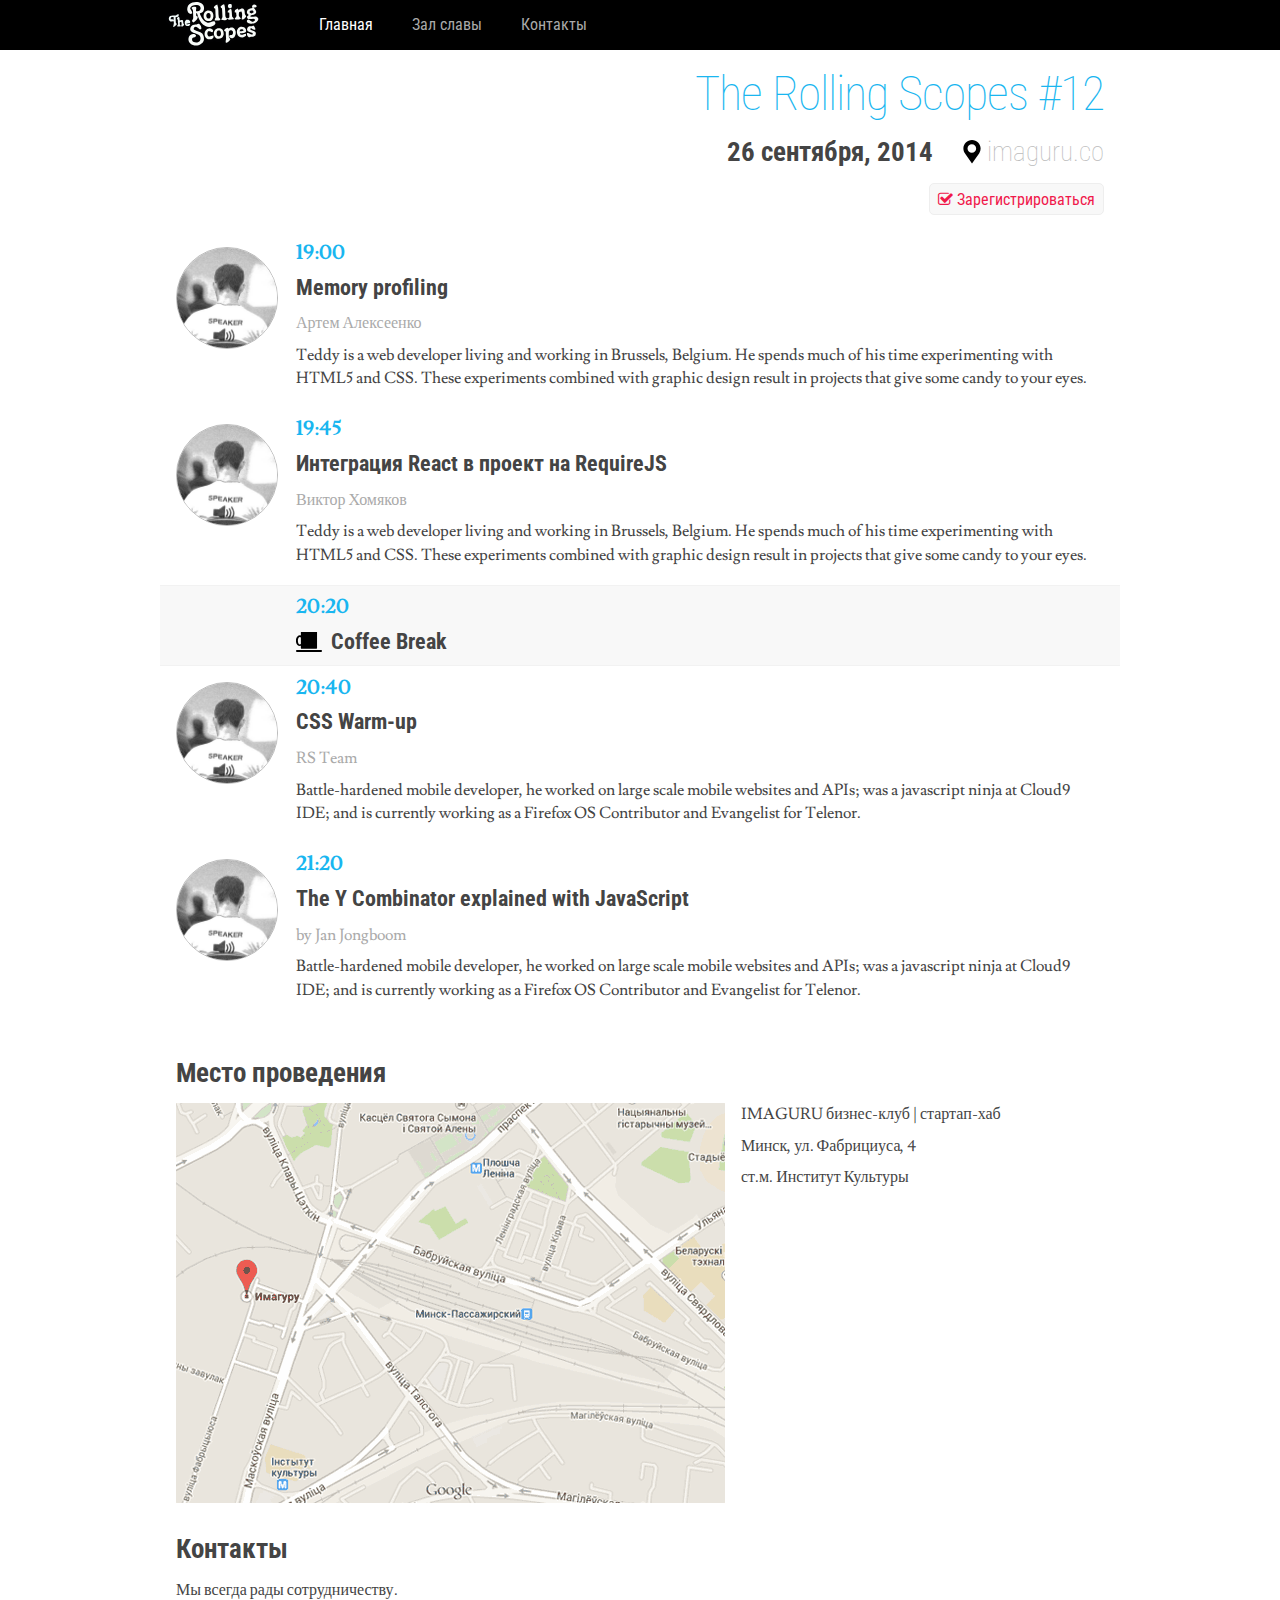
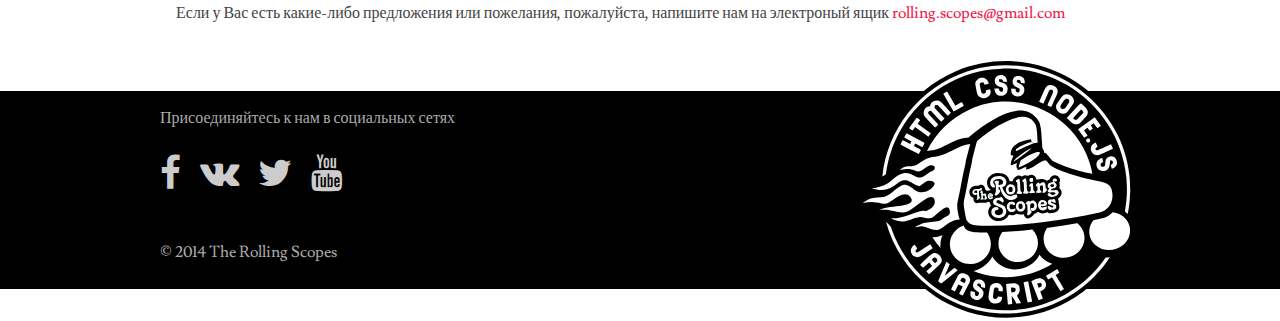
<file: app/index.html>
<!doctype html>
<html class="no-js">
<head>
    <meta charset="utf-8">
    <title>RS | Главная</title>
    <meta name="description" content="">
    <meta name="viewport" content="width=device-width">
    <link rel="shortcut icon" href="favicon.ico">
    <!-- Place favicon.ico and apple-touch-icon.png in the root directory -->
    <!-- build:css(.) styles/vendor.css -->
    <!-- bower:css -->

    <!-- endbower -->
    <!-- endbuild -->
    <!-- build:css(.tmp) styles/main.css -->
    <link rel="stylesheet" href="styles/main.css">
    <link media="all" type="text/css" rel="stylesheet" href="styles/media-queries.css"/>
    <link href='http://fonts.googleapis.com/css?family=Lusitana:400,700' rel='stylesheet' type='text/css'>
    <link href='http://fonts.googleapis.com/css?family=Roboto+Condensed:400,700' rel='stylesheet' type='text/css'>
    <link href="http://maxcdn.bootstrapcdn.com/font-awesome/4.2.0/css/font-awesome.min.css" rel="stylesheet">
    <!-- endbuild -->
</head>
<body>
<!--[if lt IE 10]>
<p class="browsehappy">You are using an <strong>outdated</strong> browser. Please <a href="http://browsehappy.com/">upgrade
    your browser</a> to improve your experience.</p>
<![endif]-->

<header>
    <div class="header-wrap">
        <a class="logo" href="http://rollingscopes.com/"> </a>
        <a id="nav-btn" onclick="toggleClass()" href="javascript:void(0);" class="nav-btn">&#x2261;</a>
        <nav id="nav" class="vertical-mode-closed">
            <ul class="nav">
                <li class="active"><a href="index.html">Главная</a></li>
                <li><a href="hall-of-fame.html">Зал славы</a></li>
                <li><a href="#contacts">Контакты</a></li>
            </ul>
        </nav>

        <a class="logo-a" href="http://rollingscopes.com/"> </a>

    </div>
</header>
<section class="banner">

    <h1>The Rolling Scopes #12</h1>

    <h2>26 сентября, 2014<a class="location" href="http://imaguru.co/ru">imaguru.co</a></h2>

    <p><a class="register-button" href="#"><i class="fa fa-check-square-o"></i> Зарегистрироваться</a></p>

</section>

<section class="schedule">
    <ul class="schedule-full">
        <li>
            <img class="speaker-photo" src="images/unknown_speaker.jpg" alt="photo speaker"/>

            <p class="time">19:00</p>

            <h3>Memory profiling</h3>

            <p class="speaker-name">Артем Алексеенко</p>

            <p>Teddy is a web developer living and working in Brussels, Belgium. He spends much of his time
                experimenting with HTML5 and CSS. These experiments combined with graphic design result in projects that
                give some candy to your eyes.</p>
        </li>
        <li>
            <img class="speaker-photo" src="images/unknown_speaker.jpg" alt="photo speaker"/>

            <p class="time">19:45</p>

            <h3>Интеграция React в проект на RequireJS</h3>

            <p class="speaker-name">Виктор Хомяков</p>

            <p>Teddy is a web developer living and working in Brussels, Belgium. He spends much of his time
                experimenting with HTML5 and CSS. These experiments combined with graphic design result in projects that
                give some candy to your eyes.</p>
        </li>
        <li class="break">
            <p class="time">20:20 </p>

            <h3><span class="icon-coffee">&nbsp;</span> Coffee Break</h3>
        </li>
        <li>
            <img class="speaker-photo" src="images/unknown_speaker.jpg" alt="photo speaker"/>

            <p class="time">20:40</p>

            <h3>CSS Warm-up</h3>

            <p class="speaker-name">RS Team</p>

            <p>Battle-hardened mobile developer, he worked on large scale mobile websites and APIs; was a javascript
                ninja at Cloud9 IDE; and is currently working as a Firefox OS Contributor and Evangelist for
                Telenor.</p>
        </li>
        <li>
            <img class="speaker-photo" src="images/unknown_speaker.jpg" alt="photo speaker"/>

            <p class="time">21:20</p>

            <h3>The Y Combinator explained with JavaScript</h3>

            <p class="speaker-name">by Jan Jongboom</p>

            <p>Battle-hardened mobile developer, he worked on large scale mobile websites and APIs; was a javascript
                ninja at Cloud9 IDE; and is currently working as a Firefox OS Contributor and Evangelist for
                Telenor.</p>
        </li>
    </ul>
</section>
<section>
    <h2>Место проведения</h2>
    <a class="map" href="https://goo.gl/maps/QemGL"><img src="images/imaguru_map.png" alt="Imaguru map"/></a>

    <p>IMAGURU бизнес-клуб | стартап-хаб </p>

    <p>Минск, ул. Фабрициуса, 4 </p>

    <p>ст.м. Институт Культуры</p>
</section>

<section>
    <h2>Контакты</h2>
    <p>Мы всегда рады сотрудничеству. <br /> Если у Вас есть какие-либо предложения или пожелания, пожалуйста, напишите нам на электроный ящик
        <a name="contacts" href="mailto:rolling.scopes@gmail.com">rolling.scopes@gmail.com</a>
    </p>
</section>

<footer>
    <div class="footer-nav-wrap">
        <p>Присоединяйтесь к нам в социальных сетях</p>
        <ul class="contacts-nav">
            <li><a href="https://www.facebook.com/groups/TheRollingScopes/"><i class="fa fa-facebook"></i></a></li>
            <li><a href="http://vk.com/therollingscopes"><i class="fa fa-vk"></i></a></li>
            <li><a href="https://twitter.com/rollingscopes"><i class="fa fa-twitter"></i></a></li>
            <li><a href="https://www.youtube.com/user/therollingscopes"><i class="fa fa-youtube"></i></a></li>
        </ul>
        <a href="http://rollingscopes.com/" class="footer-logo"></a>
        <p class="copy">&copy; 2014 The Rolling Scopes </p>
    </div>
</footer>


<!-- build:js(.) scripts/vendor.js -->
<!-- bower:js -->
<!-- endbower -->
<!-- endbuild -->

<!-- Google Analytics: change UA-XXXXX-X to be your site's ID. -->
<!--script>
    (function (b, o, i, l, e, r) {
        b.GoogleAnalyticsObject = l;
        b[l] || (b[l] =
                function () {
                    (b[l].q = b[l].q || []).push(arguments)
                });
        b[l].l = +new Date;
        e = o.createElement(i);
        r = o.getElementsByTagName(i)[0];
        e.src = '//www.google-analytics.com/analytics.js';
        r.parentNode.insertBefore(e, r)
    }(window, document, 'script', 'ga'));
    ga('create', 'UA-XXXXX-X');
    ga('send', 'pageview');
</script-->

<!-- build:js({app,.tmp}) scripts/main.js -->
<script src="scripts/main.js"></script>
<!-- endbuild -->


</body>
</html>
</file>
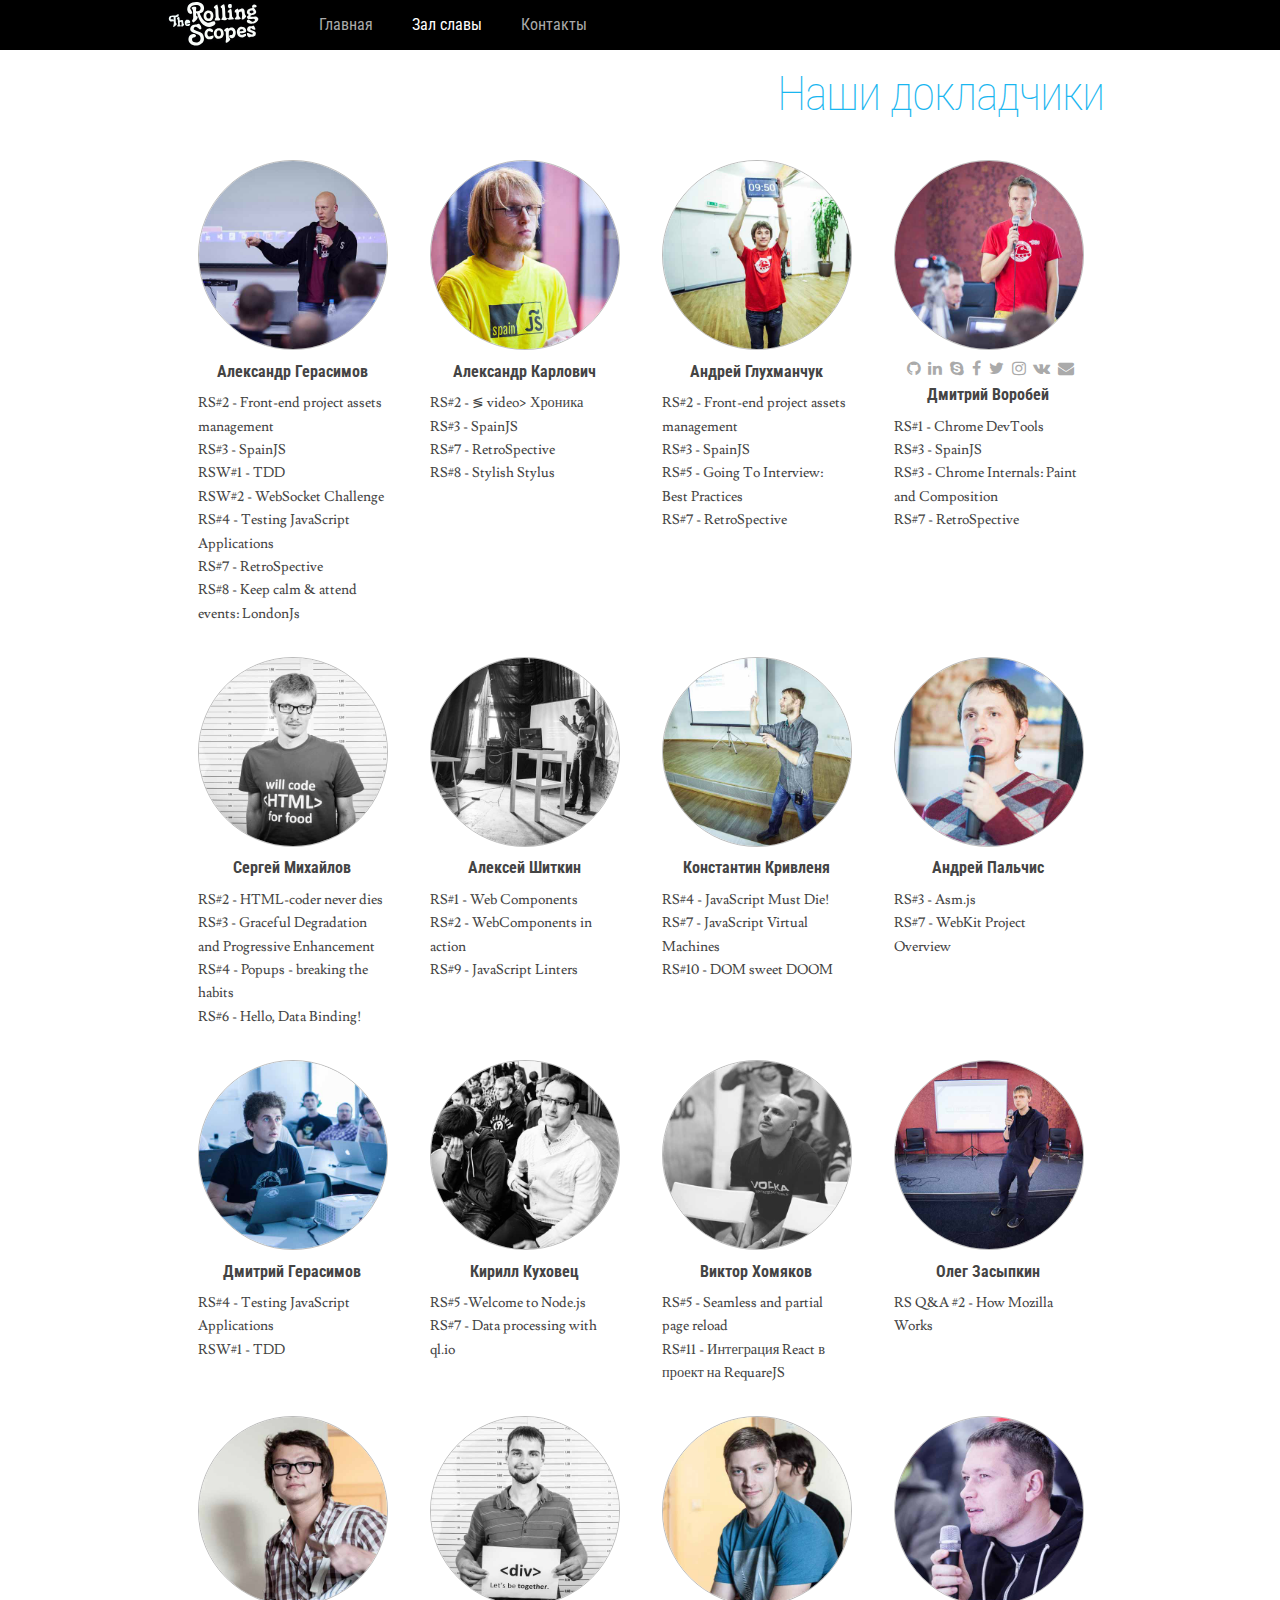
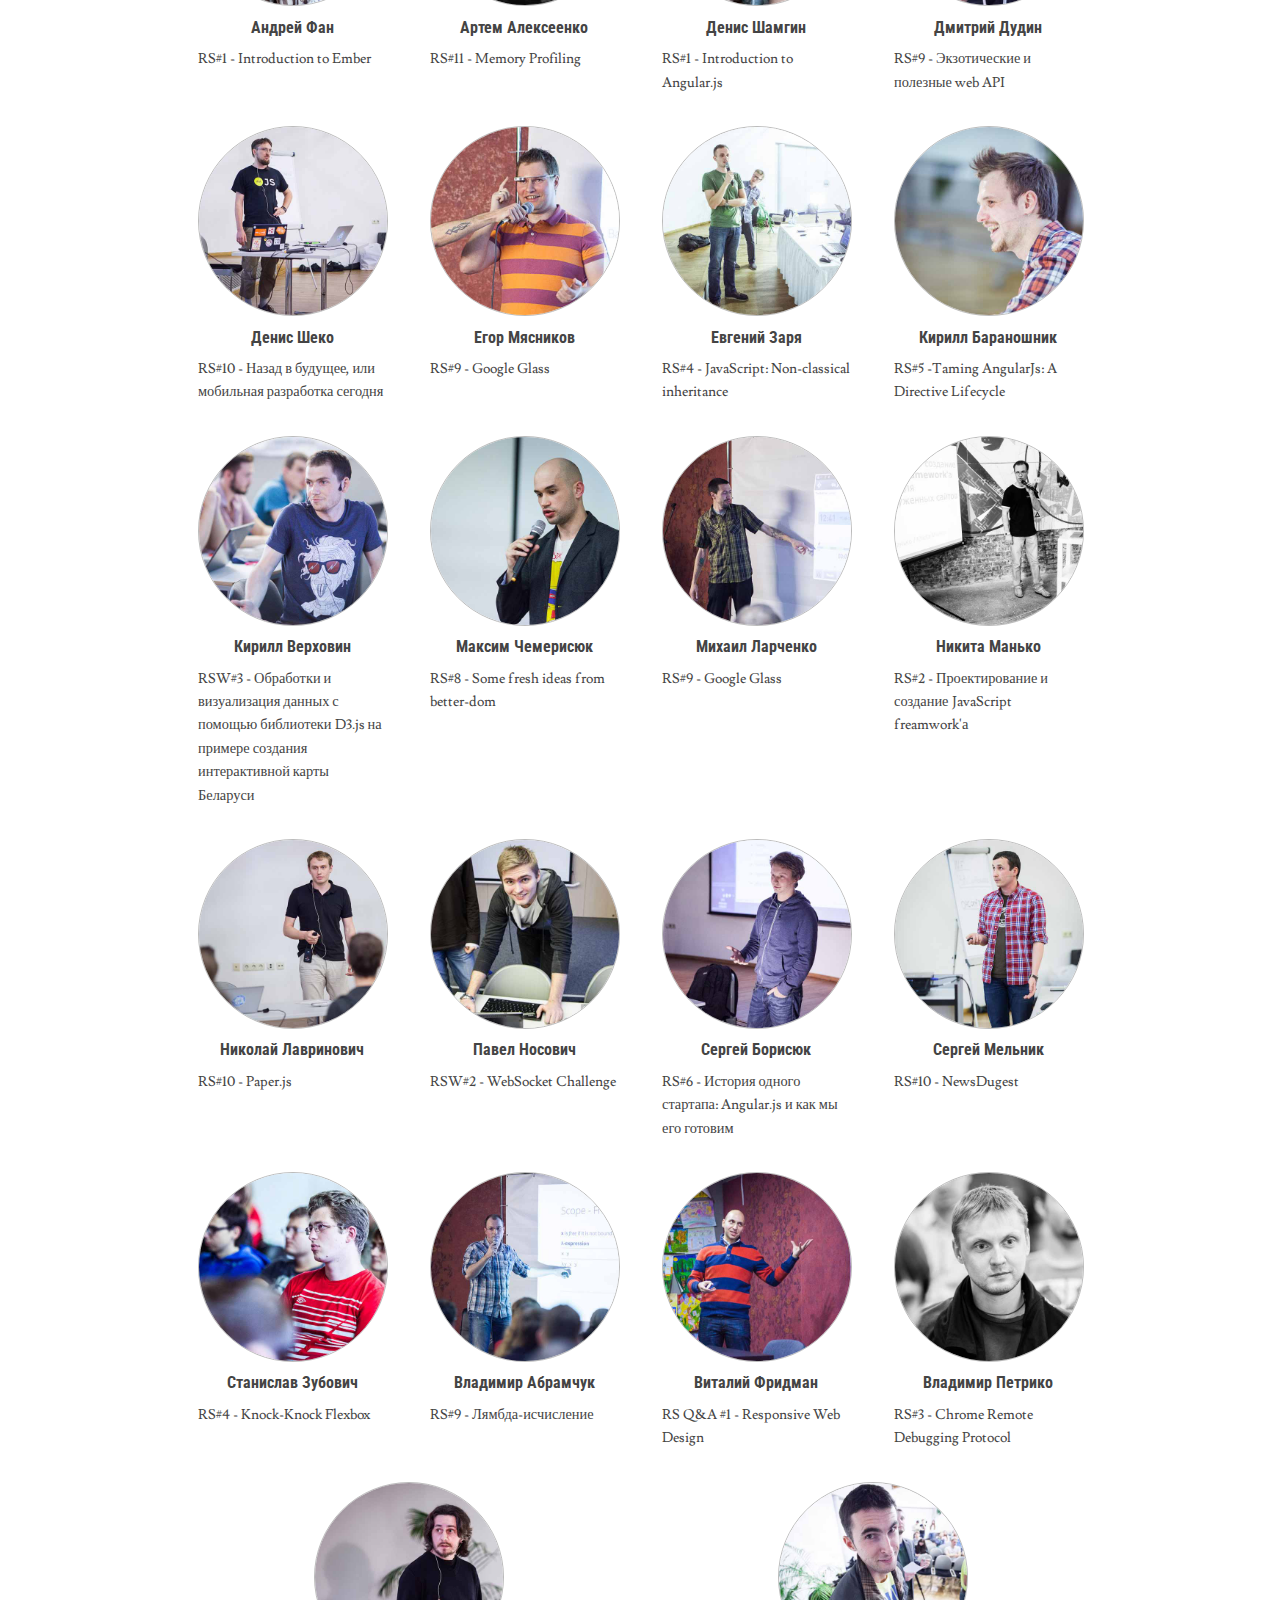
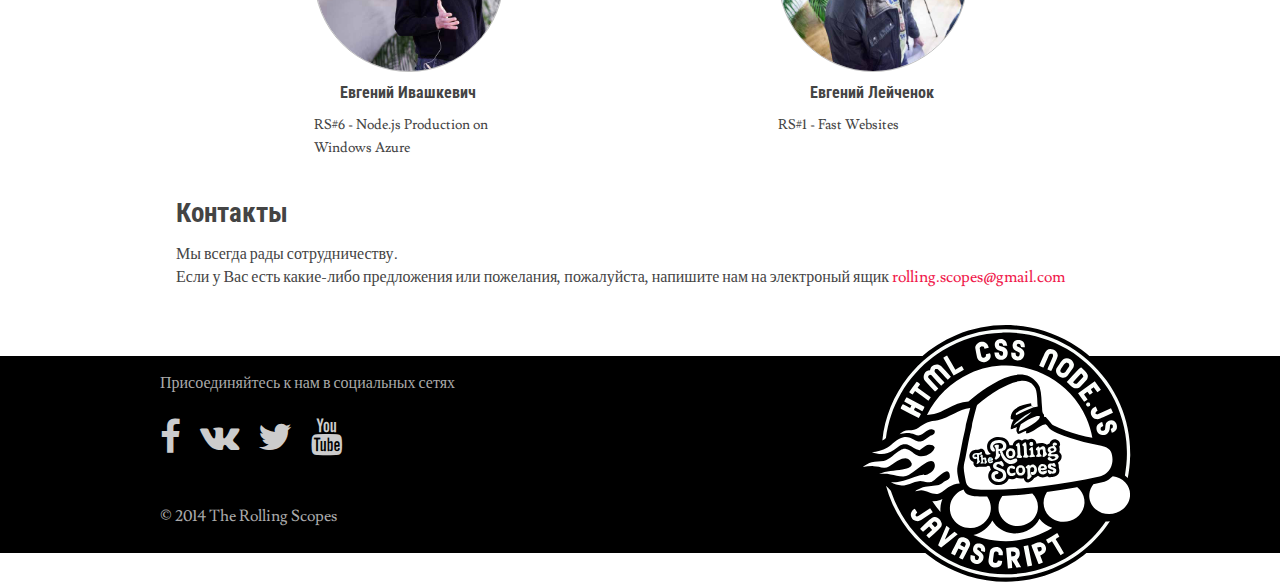
<file: app/hall-of-fame.html>
<!doctype html>
<html class="no-js">
<head>
    <meta charset="utf-8">
    <title>RS | Зал славы</title>
    <meta name="description" content="">
    <meta name="viewport" content="width=device-width">
    <link rel="shortcut icon" href="favicon.ico">
    <!-- Place favicon.ico and apple-touch-icon.png in the root directory -->
    <!-- build:css(.) styles/vendor.css -->
    <!-- bower:css -->

    <!-- endbower -->
    <!-- endbuild -->
    <!-- build:css(.tmp) styles/main.css -->
    <link rel="stylesheet" href="styles/main.css">
    <link media="all" type="text/css" rel="stylesheet" href="styles/media-queries.css"/>
    <link href='http://fonts.googleapis.com/css?family=Lusitana:400,700' rel='stylesheet' type='text/css'>
    <link href='http://fonts.googleapis.com/css?family=Roboto+Condensed:400,700' rel='stylesheet' type='text/css'>
    <link href="http://maxcdn.bootstrapcdn.com/font-awesome/4.2.0/css/font-awesome.min.css" rel="stylesheet">
    <!-- endbuild -->
</head>
<body>
<!--[if lt IE 10]>
<p class="browsehappy">You are using an <strong>outdated</strong> browser. Please <a href="http://browsehappy.com/">upgrade
    your browser</a> to improve your experience.</p>
<![endif]-->

<header>
    <div class="header-wrap">
        <a class="logo" href="http://rollingscopes.com/"> </a>
        <a id="nav-btn" onclick="toggleClass()" href="javascript:void(0);" class="nav-btn">&#x2261;</a>
        <nav id="nav" class="vertical-mode-closed">
            <ul class="nav">
                <li><a href="index.html">Главная</a></li>
                <li class="active"><a href="hall-of-fame.html">Зал славы</a></li>
                <li><a href="#contacts">Контакты</a></li>
            </ul>
        </nav>

        <a class="logo-a" href="http://rollingscopes.com/"> </a>

    </div>
</header>
<section>
    <h1>Наши докладчики</h1>
    <ul class="speakers-list">
    <li>
        <img class="speaker-photo" src="images/speakers/alexander_gerasimov.jpg" alt="Александр Герасимов"/>

        <h3>Александр Герасимов</h3>

        <p class="report">RS#2 - Front-end project assets management</p>

        <p class="report">RS#3 - SpainJS</p>

        <p class="report">RSW#1 - TDD</p>

        <p class="report">RSW#2 - WebSocket Challenge</p>

        <p class="report">RS#4 - Testing JavaScript Applications</p>

        <p class="report">RS#7 - RetroSpective</p>

        <p class="report">RS#8 - Keep calm & attend events: LondonJs</p>
    </li>
    <li>
        <img class="speaker-photo" src="images/speakers/alex_karlovich.jpg" alt="Александр Карлович"/>

        <h3>Александр Карлович</h3>

        <p class="report">RS#2 - &lg; video&gt; Хроника</p>

        <p class="report">RS#3 - SpainJS</p>

        <p class="report">RS#7 - RetroSpective</p>

        <p class="report">RS#8 - Stylish Stylus</p>
    </li>
    <li>
        <img class="speaker-photo" src="images/speakers/andre_gloukhmantchouk.jpg" alt="Андрей Глухманчук"/>

        <h3>Андрей Глухманчук</h3>

        <p class="report">RS#2 - Front-end project assets management</p>

        <p class="report">RS#3 - SpainJS</p>

        <p class="report">RS#5 - Going To Interview: Best Practices</p>

        <p class="report">RS#7 - RetroSpective</p>
    </li>
    <li>
        <img class="speaker-photo" src="images/speakers/dzmitry_varabei.jpg" alt="Дмитрий Воробей"/>
            <span class="socialize">

                <a href="#"><i class="fa fa-github"></i></a>
                <a href="#"><i class="fa fa-linkedin"></i></a>
                <a href="#"><i class="fa fa-skype"></i></a>
                <a href="#"><i class="fa fa-facebook"></i></a>
                <a href="#"><i class="fa fa-twitter"></i></a>
                <a href="#"><i class="fa fa-instagram"></i></a>
                <a href="#"><i class="fa fa-vk"></i></a>
                <a href="#"><i class="fa fa-envelope"></i></a>

            </span>

        <h3>Дмитрий Воробей</h3>

        <p class="report">RS#1 - Chrome DevTools</p>

        <p class="report">RS#3 - SpainJS</p>

        <p class="report">RS#3 - Chrome Internals: Paint and Composition</p>

        <p class="report">RS#7 - RetroSpective</p>
    </li>
    <li>
        <img class="speaker-photo" src="images/speakers/siarhei_mikhailau.jpg" alt="Сергей Михайлов"/>

        <h3>Сергей Михайлов</h3>

        <p class="report">RS#2 - HTML-coder never dies</p>

        <p class="report">RS#3 - Graceful Degradation and Progressive Enhancement</p>

        <p class="report">RS#4 - Popups - breaking the habits</p>

        <p class="report">RS#6 - Hello, Data Binding!</p>
    </li>
    <li>
        <img class="speaker-photo" src="images/speakers/aliaksei_shitkin.jpg" alt="Алексей Шиткин"/>

        <h3>Алексей Шиткин</h3>

        <p class="report">RS#1 - Web Components</p>

        <p class="report">RS#2 - WebComponents in action</p>

        <p class="report">RS#9 - JavaScript Linters</p>
    </li>
    <li>
        <img class="speaker-photo" src="images/speakers/konstantin_krivlenia.jpg" alt="Константин Кривленя"/>

        <h3>Константин Кривленя</h3>

        <p class="report">RS#4 - JavaScript Must Die!</p>

        <p class="report">RS#7 - JavaScript Virtual Machines</p>

        <p class="report">RS#10 - DOM sweet DOOM</p>
    </li>
    <li>
        <img class="speaker-photo" src="images/speakers/andrei_palchys.jpg" alt="Андрей Пальчис"/>

        <h3>Андрей Пальчис</h3>

        <p class="report">RS#3 - Asm.js</p>

        <p class="report">RS#7 - WebKit Project Overview</p>
    </li>
    <li>
        <img class="speaker-photo" src="images/speakers/dzmitry_gerasimov.jpg" alt="Дмитрий Герасимов"/>

        <h3>Дмитрий Герасимов</h3>

        <p class="report">RS#4 - Testing JavaScript Applications</p>

        <p class="report">RSW#1 - TDD</p>
    </li>
    <li>
        <img class="speaker-photo" src="images/speakers/kirill_kukhovets.jpg" alt="Кирилл Куховец"/>

        <h3>Кирилл Куховец</h3>

        <p class="report">RS#5 -Welcome to Node.js</p>

        <p class="report">RS#7 - Data processing with ql.io</p>
    </li>
    <li>
        <img class="speaker-photo" src="images/speakers/viktor_khomyakov.jpg" alt="Виктор Хомяков"/>

        <h3>Виктор Хомяков</h3>

        <p class="report">RS#5 - Seamless and partial page reload</p>

        <p class="report">RS#11 - Интеграция React в проект на RequareJS</p>
    </li>
    <li>
        <img class="speaker-photo" src="images/speakers/aleh_zasypkin.jpg" alt="Олег Засыпкин"/>

        <h3>Олег Засыпкин</h3>

        <p class="report">RS Q&A #2 - How Mozilla Works</p>
    </li>
    <li>
        <img class="speaker-photo" src="images/speakers/andrew_fan.jpg" alt="Андрей Фан"/>

        <h3>Андрей Фан</h3>

        <p class="report">RS#1 - Introduction to Ember</p>
    </li>
    <li>
        <img class="speaker-photo" src="images/speakers/artsiom_aliakseyenka.jpg" alt="Артем Алексеенко"/>

        <h3>Артем Алексеенко</h3>

        <p class="report">RS#11 - Memory Profiling</p>
    </li>
    <li>
        <img class="speaker-photo" src="images/speakers/denis_shamgin.jpg" alt="Денис Шамгин"/>

        <h3>Денис Шамгин</h3>

        <p class="report">RS#1 - Introduction to Angular.js</p>
    </li>
    <li>
        <img class="speaker-photo" src="images/speakers/dmitry_dudin.jpg" alt="Дмитрий Дудин"/>

        <h3>Дмитрий Дудин</h3>

        <p class="report">RS#9 - Экзотические и полезные web API</p>
    </li>
    <li>
        <img class="speaker-photo" src="images/speakers/dzianis_sheka.jpg" alt="Денис Шеко"/>

        <h3>Денис Шеко</h3>

        <p class="report">RS#10 - Назад в будущее, или мобильная разработка сегодня</p>
    </li>
    <li>
        <img class="speaker-photo" src="images/speakers/egor_miasnikov.jpg" alt="Егор Мясников"/>

        <h3>Егор Мясников</h3>

        <p class="report">RS#9 - Google Glass</p>
    </li>
    <li>
        <img class="speaker-photo" src="images/speakers/evgeny_zarya.jpg" alt="Евгений Заря"/>

        <h3>Евгений Заря</h3>

        <p class="report">RS#4 - JavaScript: Non-classical inheritance</p>
    </li>
    <li>
        <img class="speaker-photo" src="images/speakers/kiryl_baranosnik.jpg" alt="Кирилл Бараношник"/>

        <h3>Кирилл Бараношник</h3>

        <p class="report">RS#5 -Taming AngularJs: A Directive Lifecycle</p>
    </li>
    <li>
        <img class="speaker-photo" src="images/speakers/kiryl_verkhovin.jpg" alt="Кирилл Верховин"/>

        <h3>Кирилл Верховин</h3>

        <p class="report">RSW#3 - Обработки и визуализация данных с помощью библиотеки D3.js на примере создания
            интерактивной карты Беларуси</p>
    </li>
    <li>
        <img class="speaker-photo" src="images/speakers/maksim_chemerisuk.jpg" alt="Максим Чемерисюк"/>

        <h3>Максим Чемерисюк</h3>

        <p class="report">RS#8 - Some fresh ideas from better-dom</p>
    </li>
    <li>
        <img class="speaker-photo" src="images/speakers/mikhail_larchanka.jpg" alt="Михаил Ларченко"/>

        <h3>Михаил Ларченко</h3>

        <p class="report">RS#9 - Google Glass</p>
    </li>
    <li>
        <img class="speaker-photo" src="images/speakers/mikita_manko.jpg" alt="Никита Манько"/>

        <h3>Никита Манько</h3>

        <p class="report">RS#2 - Проектирование и создание JavaScript freamwork'а</p>
    </li>
    <li>
        <img class="speaker-photo" src="images/speakers/nickolay_lavrynovich.jpg" alt="Николай Лавринович"/>

        <h3>Николай Лавринович</h3>

        <p class="report">RS#10 - Paper.js</p>
    </li>
    <li>
        <img class="speaker-photo" src="images/speakers/pavel_nasovich.jpg" alt="Павел Носович"/>

        <h3>Павел Носович</h3>

        <p class="report">RSW#2 - WebSocket Challenge</p>
    </li>
    <li>
        <img class="speaker-photo" src="images/speakers/serge_barysiuk.jpg" alt="Сергей Борисюк"/>

        <h3>Сергей Борисюк</h3>

        <p class="report">RS#6 - История одного стартапа: Angular.js и как мы его готовим</p>
    </li>
    <li>
        <img class="speaker-photo" src="images/speakers/siarhei_melnik.jpg" alt="Сергей Мельник"/>

        <h3>Сергей Мельник</h3>

        <p class="report">RS#10 - NewsDugest</p>
    </li>
    <li>
        <img class="speaker-photo" src="images/speakers/stanislau_zubovich.jpg" alt="Станислав Зубович"/>

        <h3>Станислав Зубович</h3>

        <p class="report">RS#4 - Knock-Knock Flexbox</p>
    </li>
    <li>
        <img class="speaker-photo" src="images/speakers/uladzimir_abramchuk.jpg" alt="Владимир Абрамчук"/>

        <h3>Владимир Абрамчук</h3>

        <p class="report">RS#9 - Лямбда-исчисление</p>
    </li>
    <li>
        <img class="speaker-photo" src="images/speakers/vitaly_friedman.jpg" alt="Виталий Фридман"/>

        <h3>Виталий Фридман</h3>

        <p class="report">RS Q&A #1 - Responsive Web Design</p>
    </li>
    <li>
        <img class="speaker-photo" src="images/speakers/vladimir_petriko.jpg" alt="Владимир Петрико"/>

        <h3>Владимир Петрико</h3>

        <p class="report">RS#3 - Chrome Remote Debugging Protocol</p>
    </li>
    <li>
        <img class="speaker-photo" src="images/speakers/yauhen_ivashkevich.jpg" alt="Евгений Ивашкевич"/>

        <h3>Евгений Ивашкевич</h3>

        <p class="report">RS#6 - Node.js Production on Windows Azure</p>
    </li>
    <li>
        <img class="speaker-photo" src="images/speakers/yauheni_leichanok.jpg" alt="Евгений Лейченок"/>

        <h3>Евгений Лейченок</h3>

        <p class="report">RS#1 - Fast Websites</p>
    </li>
    </ul>
</section>

<section>
    <h2>Контакты</h2>
    <p>Мы всегда рады сотрудничеству. <br /> Если у Вас есть какие-либо предложения или пожелания, пожалуйста, напишите нам на электроный ящик
        <a name="contacts" href="mailto:rolling.scopes@gmail.com">rolling.scopes@gmail.com</a>
    </p>
</section>

<footer>
    <div class="footer-nav-wrap">
        <p>Присоединяйтесь к нам в социальных сетях</p>
        <ul class="contacts-nav">
            <li><a href="https://www.facebook.com/groups/TheRollingScopes/"><i class="fa fa-facebook"></i></a></li>
            <li><a href="http://vk.com/therollingscopes"><i class="fa fa-vk"></i></a></li>
            <li><a href="https://twitter.com/rollingscopes"><i class="fa fa-twitter"></i></a></li>
            <li><a href="https://www.youtube.com/user/therollingscopes"><i class="fa fa-youtube"></i></a></li>
        </ul>
        <a href="http://rollingscopes.com/" class="footer-logo"></a>
        <p class="copy">&copy; 2014 The Rolling Scopes </p>
    </div>
</footer>


<!-- build:js(.) scripts/vendor.js -->
<!-- bower:js -->
<!-- endbower -->
<!-- endbuild -->

<!-- Google Analytics: change UA-XXXXX-X to be your site's ID. -->
<!--script>
    (function (b, o, i, l, e, r) {
        b.GoogleAnalyticsObject = l;
        b[l] || (b[l] =
                function () {
                    (b[l].q = b[l].q || []).push(arguments)
                });
        b[l].l = +new Date;
        e = o.createElement(i);
        r = o.getElementsByTagName(i)[0];
        e.src = '//www.google-analytics.com/analytics.js';
        r.parentNode.insertBefore(e, r)
    }(window, document, 'script', 'ga'));
    ga('create', 'UA-XXXXX-X');
    ga('send', 'pageview');
</script-->

<!-- build:js({app,.tmp}) scripts/main.js -->
<script src="scripts/main.js"></script>
<!-- endbuild -->
</body>
</html>
</file>
<file: app/styles/main.css>
.browsehappy {
    margin: 0.2em 0;
    background: #ccc;
    color: #000;
    padding: 0.2em 0;
}

/******************  general  ******************/
html, body, div, span, h1, h2, h3, h4, p, img, strong, ul, li, form, label, article, nav {
    margin: 0;
    padding: 0;
    border: 0;
    font-size: 100%;
    outline: 0;
}

body {
    background: #fff;
    color: #444;
    font-family: 'Lusitana', 'Cambria', 'Georgia', 'Times New Roman', 'Times', serif;
    line-height: 1.46em;
    text-align: center;
}

a {
    color: #f0194b;
    text-decoration: none;
}

a:hover {
    text-decoration: underline;
}

p {
    margin-bottom: 0.5em;
}

h1, h2, h3, h4, h5, h6 {
    font-weight: bold;
    font-style: normal;
    font-family: 'Roboto Condensed', sans-serif;
    color: #444;
    margin-top: 0.2em;
    margin-bottom: 0.5em;
    line-height: 1.2125em
}

h1 {
    font-size: 2.125em
}

h2 {
    font-size: 1.6875em
}

h3 {
    font-size: 1.375em
}

h4 {
    font-size: 1.125em
}

h5 {
    font-size: 1.125em
}

h6 {
    font-size: 1em
}

.left {
    float: left !important
}

.right {
    float: right !important
}

.text-left {
    text-align: left !important
}

.text-right {
    text-align: right !important
}

.text-center {
    text-align: center !important
}

.vertical-margin {
    margin: 1em 0;
}

section h1 {

    color: #19b6f0;
    font-size: 300%;
    font-weight: 100;
    letter-spacing: -1px;
    line-height: 1.1em;
    font-family: 'Roboto Condensed', sans-serif;
    text-align: right;
}

/*************  header ************/
header {
    height: 50px;
    background: #000;
    text-align: center;
}

.header-wrap {
    position: relative;
    max-width: 960px;
    margin: 0 auto;
    padding-left: 140px;
    box-sizing: border-box;
}

.logo {
    display: inline-block;
    position: absolute;
    top: 50%;
    left: 5px;
    -webkit-transform: translateY(-50%);
    -moz-transform: translateY(-50%);
    transform: translateY(-50%);
    width: 96px;
    height: 50px;
    background: url(../images/logo_rs_text.svg) no-repeat 0 0;
    background-size: cover;
    z-index: 10;
}

.speaker-photo {
    width: 100px;
    border-radius: 50%;
    border: 1px solid #bbb;
}

/**************    navigation  ******************/
.nav {
    list-style-type: none;
    overflow: hidden;
}

.nav li {
    float: left;
}

.nav li a {
    color: #aaa;
    display: inline-block;
    padding: .8em .4em;
    font-family: 'Roboto Condensed', sans-serif;
}

.nav li.active a {
    color: #fff;
}

.nav li a:hover {
    color: #f0bf19;
    text-decoration: none;
}

.nav li a:before {
    visibility: hidden;
    content: "[ \"";
}

.nav li a:after {
    visibility: hidden;
    content: "\" ]";
}

.nav li:hover a:before {
    visibility: visible;
    content: "[ \"";
    color: #aaa;
}

.nav li:hover a:after {
    visibility: visible;
    content: "\" ]";
    color: #aaa;
}

.nav-btn {
    display: none;
    position: fixed;
    left: 0;
    top: 0;
    width: 50px;
    height: 50px;

    background: #000;
    color: #fff;

    font-family: "Verdana";
    font-size: 200%;
    line-height: 46px;
    text-align: center;
    text-decoration: none;
    opacity: 0.7;
    z-index: 51;
}

.nav-btn:hover {
    text-decoration: none;
}

.vertical-mode {
    position: fixed;
    top: 0;
    left: 0;
    height: 100%;
    width: 75%;
    z-index: 50;
    background: #000;
    opacity: 0.9;
    text-align: right;
}

.vertical-mode .nav {
    display: block;
    padding: 70px 0 0 0;
}

.vertical-mode ul li {
    display: block;
    float: none;
    padding: 0;
}

.vertical-mode ul li a {
    display: block;
    padding: 1em;
    font-size: 120%;
}

.vertical-mode ul li a:hover {
    color: #f0bf19;
    text-decoration: none;
}

/**************    banner   ******************/
.banner {
    padding: .5em 1em;
    text-align: right;
}

.banner h1 {
    margin-bottom: .3em;
}

.banner p {
    color: #444;
    margin: 0;
    font-size: 180%;
}

.location {
    display: inline-block;
    padding-left: 1em;
    line-height: 1.3em;
    background: url("../images/icon-location.svg") no-repeat 0 center;
    background-size: .9em;
    color: #bbb;
    margin-left: 1em;
    font-weight: 100;
}

/**************    section  ******************/
section {
    max-width: 960px;
    padding:.5em 1em;
    margin: 0 auto;
    box-sizing: border-box;
    text-align: left;
    overflow: hidden;
    clear: both;
}

/**************   schedule  ******************/
.icon-coffee {
    display: inline-block;
    background: url("../images/icon-coffee.svg") no-repeat 0 0;
    background-size: contain;
    width: 30px;
    height: 26px;
}

.schedule-full {
    list-style-type: none;
    padding-bottom: 1em;
}

.schedule-full li {
    position: relative;
    padding: .6em 0 .6em 120px;
}

.schedule-full .break {
    min-height: inherit;
    border-top: 1px solid #f2f2f2;
    border-bottom: 1px solid #f2f2f2;
    background: #f8f8f8;
    margin: 0 -1em;
    padding: .6em 1em .6em 136px;
}

.schedule-full .break h3 {
    margin-bottom: 0;
}

.schedule-full .time {
    color: #19b6f0;
    font-weight: bold;
    font-size: 130%;
}

.schedule-full .speaker-name {
    color: #aaa;
}

.schedule-full .speaker-photo {
    position: absolute;
    top: 1em;
    left: 0;
}

iframe {
    width: 100%;
    height: 300px;
}

.map img {
    width:549px;
    float: left;
    margin:0 1em .5em 0;
}

/**************   speakers-list  ******************/

.speakers-list {
    list-style-type: none;

    -webkit-flex-flow: wrap row;
    flex-flow: row wrap;
    list-style-type: none;

    display: -webkit-box;
    display: -moz-box;
    display: -ms-flexbox;
    display: -webkit-flex;
    display: flex;
}

.speakers-list li {
    width: 220px;
    margin: 0 auto;
    padding: 1em;
    border-radius: 5px;
    box-sizing: border-box;
    text-align: center;
}

.speakers-list li:hover {
    background-color: #f7f7f7;
}

.speakers-list li h3 {
    font-size: 100%;
    line-height: 1.4em;
}

.speakers-list li .speaker-photo {
    width: 100%;
    height: auto;
}

.speakers-list li .report {
    margin-bottom: 0;
    text-align: left;
    font-size: 90%;
}

.socialize {
    display: inline-block;
    margin-left: .6em;
}

.socialize a {
    display: inline-block;
    padding: 0 .3em 0 0;
    font-size: 100%;
    color: #aaa;
}

.socialize a:hover {
    color: #f0194b;
}

/**************   footer   ******************/
footer {
    background: #000;
    color: #aaa;
    text-align: center;
    margin-top: 50px;
}

.footer-nav-wrap {
    position: relative;
    max-width: 960px;
    min-height: 100px;
    margin: 0 auto;
    padding: 1em;
    text-align: left;
}
/**************   contacts-nav   ******************/
.contacts-nav li {
    display: inline-block;
    padding: 1em 1em 1em 0;
}

.contacts-nav a {
    color: #ccc;
    font-size: 230%;
}

.contacts-nav a:hover {
    color: #f0bf19;
    text-decoration: none;
}

.footer-logo {
    position: absolute;
    top: 50%;
    right: 0;
    display: block;
    background: url("../images/logo_rs.svg") no-repeat 0 0;
    background-size: contain;
    width: 309px;
    height: 261px;
    -webkit-transform: translateY(-50%);
    -moz-transform: translateY(-50%);
    transform: translateY(-50%);
}

.copy {
    margin-top: 2em;
}

.register-button {
    display: inline-block;
    padding: .4em .5em;
    background: #f8f8f8;
    line-height: 1em;
    border: 1px solid #eee;
    border-radius: 5px;
    font-family: 'Roboto Condensed', sans-serif;
    font-size: 1rem;
}

.register-button:hover {
    text-decoration: none;
    background-color: #eee;
}
</file>
<file: app/styles/media-queries.css>
@media only screen and (max-width: 35em) {
    /* Style adjustments for viewports that meet the condition */
    h1 {
        font-size: 1.8em
    }

    h2 {
        font-size: 1.35em
    }

    h3 {
        font-size: 1.16em
    }

    h4 {
        font-size: 0.95em
    }

    h5 {
        font-size: 0.95em
    }

    h6 {
        font-size: 0.8em
    }

    p {
        line-height: 1.2em;
        margin-bottom: .3em;
    }

    .logo {
        display: none;
    }

    .nav {
        display: none;
    }

    .nav-btn {
        display: block;
    }

    .nav li.active a {
        background: #222;
    }

    section p {
        text-align: justify;
    }

    .banner {
        text-align: center;
    }

    section h1 {
        font-size: 200%;
    }

    .banner h2 {
        font-size: 100%;
    }

    .banner p {
        padding-top: 1.3em;
        text-align: center;
        font-size: 80%;
    }

    .schedule-full {
        padding: 0;
    }

    .schedule-full .time {
        margin-bottom: 0;
    }

    .schedule-full li {
        padding-left: 0;
    }

    .schedule-full .break {
        padding: .6em 1em;
    }

    .schedule-full .speaker-photo {
        position: static;
        float: right;
        width: 60px;
        margin: 0 0.3em;
    }

    iframe {
        height: auto;
    }

    .map img {
        width: 100%;
    }

    footer {
        margin-top: 20px;
    }

    .footer-logo {
        display: none;
    }

    .speakers-list li {
        width: 140px;
        padding:.5em;
    }
}

@media print,
(-o-min-device-pixel-ratio: 5/4),
(-webkit-min-device-pixel-ratio: 1.25),
(min-resolution: 120dpi) {
    /* Style adjustments for high resolution devices */
}

@media print {
    *,
    *:before,
    *:after {
        background: transparent !important;
        color: #000 !important;
        box-shadow: none !important;
        text-shadow: none !important;
    }

    a,
    a:visited {
        text-decoration: underline;
    }

    a[href]:after {
        content: " (" attr(href) ")";
    }

    abbr[title]:after {
        content: " (" attr(title) ")";
    }

    /*
     * Don't show links that are fragment identifiers,
     * or use the `javascript:` pseudo protocol
     */
    a[href^="#"]:after,
    a[href^="javascript:"]:after {
        content: "";
    }

    pre,
    blockquote {
        border: 1px solid #999;
        page-break-inside: avoid;
    }

    thead {
        display: table-header-group; /* h5bp.com/t */
    }

    tr,
    img {
        page-break-inside: avoid;
    }

    img {
        max-width: 100% !important;
    }

    p,
    h2,
    h3 {
        orphans: 3;
        widows: 3;
    }

    h2,
    h3 {
        page-break-after: avoid;
    }
    header, footer, .register-button, .icon-coffee, .location, .socialize {
        display: none;
    }
    .map img {
        float: left;
    }

    .banner h1 {
        font-size: 200%;
    }
    .banner h2 {
        font-size: 100%;
    }
    .speakers-list li {
        width: 160px;
    }

    .speakers-list li h3 {
        font-size: 80%;
        font-weight: 100;
    }

}
</file>
